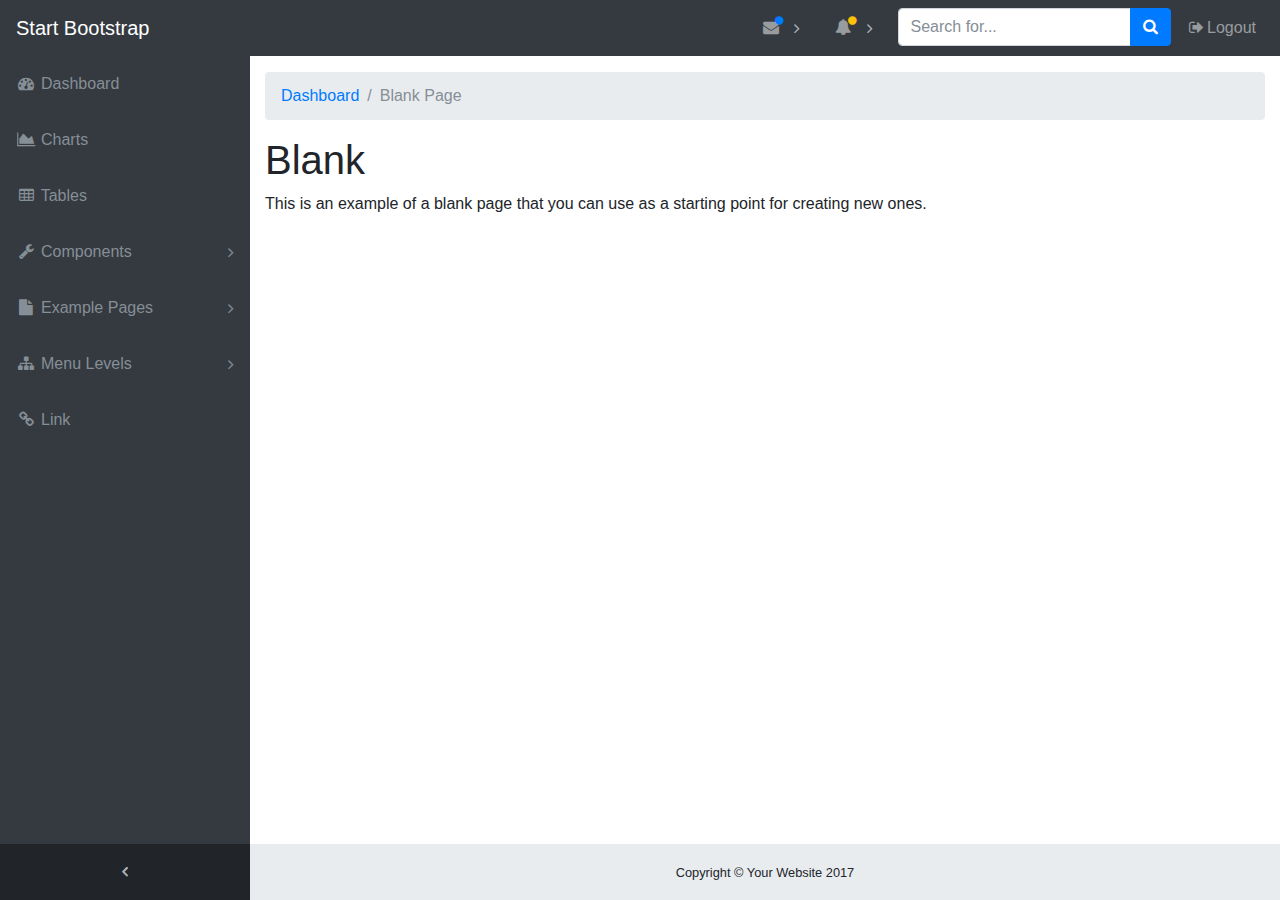
<file: login/blank.html>
<!DOCTYPE html>
<html lang="en">

<head>
  <meta charset="utf-8">
  <meta http-equiv="X-UA-Compatible" content="IE=edge">
  <meta name="viewport" content="width=device-width, initial-scale=1, shrink-to-fit=no">
  <meta name="description" content="">
  <meta name="author" content="">
  <title>SB Admin - Start Bootstrap Template</title>
  <!-- Bootstrap core CSS-->
  <link href="vendor/bootstrap/css/bootstrap.min.css" rel="stylesheet">
  <!-- Custom fonts for this template-->
  <link href="vendor/font-awesome/css/font-awesome.min.css" rel="stylesheet" type="text/css">
  <!-- Custom styles for this template-->
  <link href="css/sb-admin.css" rel="stylesheet">
</head>

<body class="fixed-nav sticky-footer bg-dark" id="page-top">
  <!-- Navigation-->
  <nav class="navbar navbar-expand-lg navbar-dark bg-dark fixed-top" id="mainNav">
    <a class="navbar-brand" href="index.html">Start Bootstrap</a>
    <button class="navbar-toggler navbar-toggler-right" type="button" data-toggle="collapse" data-target="#navbarResponsive" aria-controls="navbarResponsive" aria-expanded="false" aria-label="Toggle navigation">
      <span class="navbar-toggler-icon"></span>
    </button>
    <div class="collapse navbar-collapse" id="navbarResponsive">
      <ul class="navbar-nav navbar-sidenav" id="exampleAccordion">
        <li class="nav-item" data-toggle="tooltip" data-placement="right" title="Dashboard">
          <a class="nav-link" href="index.html">
            <i class="fa fa-fw fa-dashboard"></i>
            <span class="nav-link-text">Dashboard</span>
          </a>
        </li>
        <li class="nav-item" data-toggle="tooltip" data-placement="right" title="Charts">
          <a class="nav-link" href="charts.html">
            <i class="fa fa-fw fa-area-chart"></i>
            <span class="nav-link-text">Charts</span>
          </a>
        </li>
        <li class="nav-item" data-toggle="tooltip" data-placement="right" title="Tables">
          <a class="nav-link" href="tables.html">
            <i class="fa fa-fw fa-table"></i>
            <span class="nav-link-text">Tables</span>
          </a>
        </li>
        <li class="nav-item" data-toggle="tooltip" data-placement="right" title="Components">
          <a class="nav-link nav-link-collapse collapsed" data-toggle="collapse" href="#collapseComponents" data-parent="#exampleAccordion">
            <i class="fa fa-fw fa-wrench"></i>
            <span class="nav-link-text">Components</span>
          </a>
          <ul class="sidenav-second-level collapse" id="collapseComponents">
            <li>
              <a href="navbar.html">Navbar</a>
            </li>
            <li>
              <a href="cards.html">Cards</a>
            </li>
          </ul>
        </li>
        <li class="nav-item" data-toggle="tooltip" data-placement="right" title="Example Pages">
          <a class="nav-link nav-link-collapse collapsed" data-toggle="collapse" href="#collapseExamplePages" data-parent="#exampleAccordion">
            <i class="fa fa-fw fa-file"></i>
            <span class="nav-link-text">Example Pages</span>
          </a>
          <ul class="sidenav-second-level collapse" id="collapseExamplePages">
            <li>
              <a href="login.html">Login Page</a>
            </li>
            <li>
              <a href="register.html">Registration Page</a>
            </li>
            <li>
              <a href="forgot-password.html">Forgot Password Page</a>
            </li>
            <li>
              <a href="blank.html">Blank Page</a>
            </li>
          </ul>
        </li>
        <li class="nav-item" data-toggle="tooltip" data-placement="right" title="Menu Levels">
          <a class="nav-link nav-link-collapse collapsed" data-toggle="collapse" href="#collapseMulti" data-parent="#exampleAccordion">
            <i class="fa fa-fw fa-sitemap"></i>
            <span class="nav-link-text">Menu Levels</span>
          </a>
          <ul class="sidenav-second-level collapse" id="collapseMulti">
            <li>
              <a href="#">Second Level Item</a>
            </li>
            <li>
              <a href="#">Second Level Item</a>
            </li>
            <li>
              <a href="#">Second Level Item</a>
            </li>
            <li>
              <a class="nav-link-collapse collapsed" data-toggle="collapse" href="#collapseMulti2">Third Level</a>
              <ul class="sidenav-third-level collapse" id="collapseMulti2">
                <li>
                  <a href="#">Third Level Item</a>
                </li>
                <li>
                  <a href="#">Third Level Item</a>
                </li>
                <li>
                  <a href="#">Third Level Item</a>
                </li>
              </ul>
            </li>
          </ul>
        </li>
        <li class="nav-item" data-toggle="tooltip" data-placement="right" title="Link">
          <a class="nav-link" href="#">
            <i class="fa fa-fw fa-link"></i>
            <span class="nav-link-text">Link</span>
          </a>
        </li>
      </ul>
      <ul class="navbar-nav sidenav-toggler">
        <li class="nav-item">
          <a class="nav-link text-center" id="sidenavToggler">
            <i class="fa fa-fw fa-angle-left"></i>
          </a>
        </li>
      </ul>
      <ul class="navbar-nav ml-auto">
        <li class="nav-item dropdown">
          <a class="nav-link dropdown-toggle mr-lg-2" id="messagesDropdown" href="#" data-toggle="dropdown" aria-haspopup="true" aria-expanded="false">
            <i class="fa fa-fw fa-envelope"></i>
            <span class="d-lg-none">Messages
              <span class="badge badge-pill badge-primary">12 New</span>
            </span>
            <span class="indicator text-primary d-none d-lg-block">
              <i class="fa fa-fw fa-circle"></i>
            </span>
          </a>
          <div class="dropdown-menu" aria-labelledby="messagesDropdown">
            <h6 class="dropdown-header">New Messages:</h6>
            <div class="dropdown-divider"></div>
            <a class="dropdown-item" href="#">
              <strong>David Miller</strong>
              <span class="small float-right text-muted">11:21 AM</span>
              <div class="dropdown-message small">Hey there! This new version of SB Admin is pretty awesome! These messages clip off when they reach the end of the box so they don't overflow over to the sides!</div>
            </a>
            <div class="dropdown-divider"></div>
            <a class="dropdown-item" href="#">
              <strong>Jane Smith</strong>
              <span class="small float-right text-muted">11:21 AM</span>
              <div class="dropdown-message small">I was wondering if you could meet for an appointment at 3:00 instead of 4:00. Thanks!</div>
            </a>
            <div class="dropdown-divider"></div>
            <a class="dropdown-item" href="#">
              <strong>John Doe</strong>
              <span class="small float-right text-muted">11:21 AM</span>
              <div class="dropdown-message small">I've sent the final files over to you for review. When you're able to sign off of them let me know and we can discuss distribution.</div>
            </a>
            <div class="dropdown-divider"></div>
            <a class="dropdown-item small" href="#">View all messages</a>
          </div>
        </li>
        <li class="nav-item dropdown">
          <a class="nav-link dropdown-toggle mr-lg-2" id="alertsDropdown" href="#" data-toggle="dropdown" aria-haspopup="true" aria-expanded="false">
            <i class="fa fa-fw fa-bell"></i>
            <span class="d-lg-none">Alerts
              <span class="badge badge-pill badge-warning">6 New</span>
            </span>
            <span class="indicator text-warning d-none d-lg-block">
              <i class="fa fa-fw fa-circle"></i>
            </span>
          </a>
          <div class="dropdown-menu" aria-labelledby="alertsDropdown">
            <h6 class="dropdown-header">New Alerts:</h6>
            <div class="dropdown-divider"></div>
            <a class="dropdown-item" href="#">
              <span class="text-success">
                <strong>
                  <i class="fa fa-long-arrow-up fa-fw"></i>Status Update</strong>
              </span>
              <span class="small float-right text-muted">11:21 AM</span>
              <div class="dropdown-message small">This is an automated server response message. All systems are online.</div>
            </a>
            <div class="dropdown-divider"></div>
            <a class="dropdown-item" href="#">
              <span class="text-danger">
                <strong>
                  <i class="fa fa-long-arrow-down fa-fw"></i>Status Update</strong>
              </span>
              <span class="small float-right text-muted">11:21 AM</span>
              <div class="dropdown-message small">This is an automated server response message. All systems are online.</div>
            </a>
            <div class="dropdown-divider"></div>
            <a class="dropdown-item" href="#">
              <span class="text-success">
                <strong>
                  <i class="fa fa-long-arrow-up fa-fw"></i>Status Update</strong>
              </span>
              <span class="small float-right text-muted">11:21 AM</span>
              <div class="dropdown-message small">This is an automated server response message. All systems are online.</div>
            </a>
            <div class="dropdown-divider"></div>
            <a class="dropdown-item small" href="#">View all alerts</a>
          </div>
        </li>
        <li class="nav-item">
          <form class="form-inline my-2 my-lg-0 mr-lg-2">
            <div class="input-group">
              <input class="form-control" type="text" placeholder="Search for...">
              <span class="input-group-btn">
                <button class="btn btn-primary" type="button">
                  <i class="fa fa-search"></i>
                </button>
              </span>
            </div>
          </form>
        </li>
        <li class="nav-item">
          <a class="nav-link" data-toggle="modal" data-target="#exampleModal">
            <i class="fa fa-fw fa-sign-out"></i>Logout</a>
        </li>
      </ul>
    </div>
  </nav>
  <div class="content-wrapper">
    <div class="container-fluid">
      <!-- Breadcrumbs-->
      <ol class="breadcrumb">
        <li class="breadcrumb-item">
          <a href="index.html">Dashboard</a>
        </li>
        <li class="breadcrumb-item active">Blank Page</li>
      </ol>
      <div class="row">
        <div class="col-12">
          <h1>Blank</h1>
          <p>This is an example of a blank page that you can use as a starting point for creating new ones.</p>
        </div>
      </div>
    </div>
    <!-- /.container-fluid-->
    <!-- /.content-wrapper-->
    <footer class="sticky-footer">
      <div class="container">
        <div class="text-center">
          <small>Copyright © Your Website 2017</small>
        </div>
      </div>
    </footer>
    <!-- Scroll to Top Button-->
    <a class="scroll-to-top rounded" href="#page-top">
      <i class="fa fa-angle-up"></i>
    </a>
    <!-- Logout Modal-->
    <div class="modal fade" id="exampleModal" tabindex="-1" role="dialog" aria-labelledby="exampleModalLabel" aria-hidden="true">
      <div class="modal-dialog" role="document">
        <div class="modal-content">
          <div class="modal-header">
            <h5 class="modal-title" id="exampleModalLabel">Ready to Leave?</h5>
            <button class="close" type="button" data-dismiss="modal" aria-label="Close">
              <span aria-hidden="true">×</span>
            </button>
          </div>
          <div class="modal-body">Select "Logout" below if you are ready to end your current session.</div>
          <div class="modal-footer">
            <button class="btn btn-secondary" type="button" data-dismiss="modal">Cancel</button>
            <a class="btn btn-primary" href="login.html">Logout</a>
          </div>
        </div>
      </div>
    </div>
    <!-- Bootstrap core JavaScript-->
    <script src="vendor/jquery/jquery.min.js"></script>
    <script src="vendor/bootstrap/js/bootstrap.bundle.min.js"></script>
    <!-- Core plugin JavaScript-->
    <script src="vendor/jquery-easing/jquery.easing.min.js"></script>
    <!-- Custom scripts for all pages-->
    <script src="js/sb-admin.min.js"></script>
  </div>
</body>

</html>
</file>
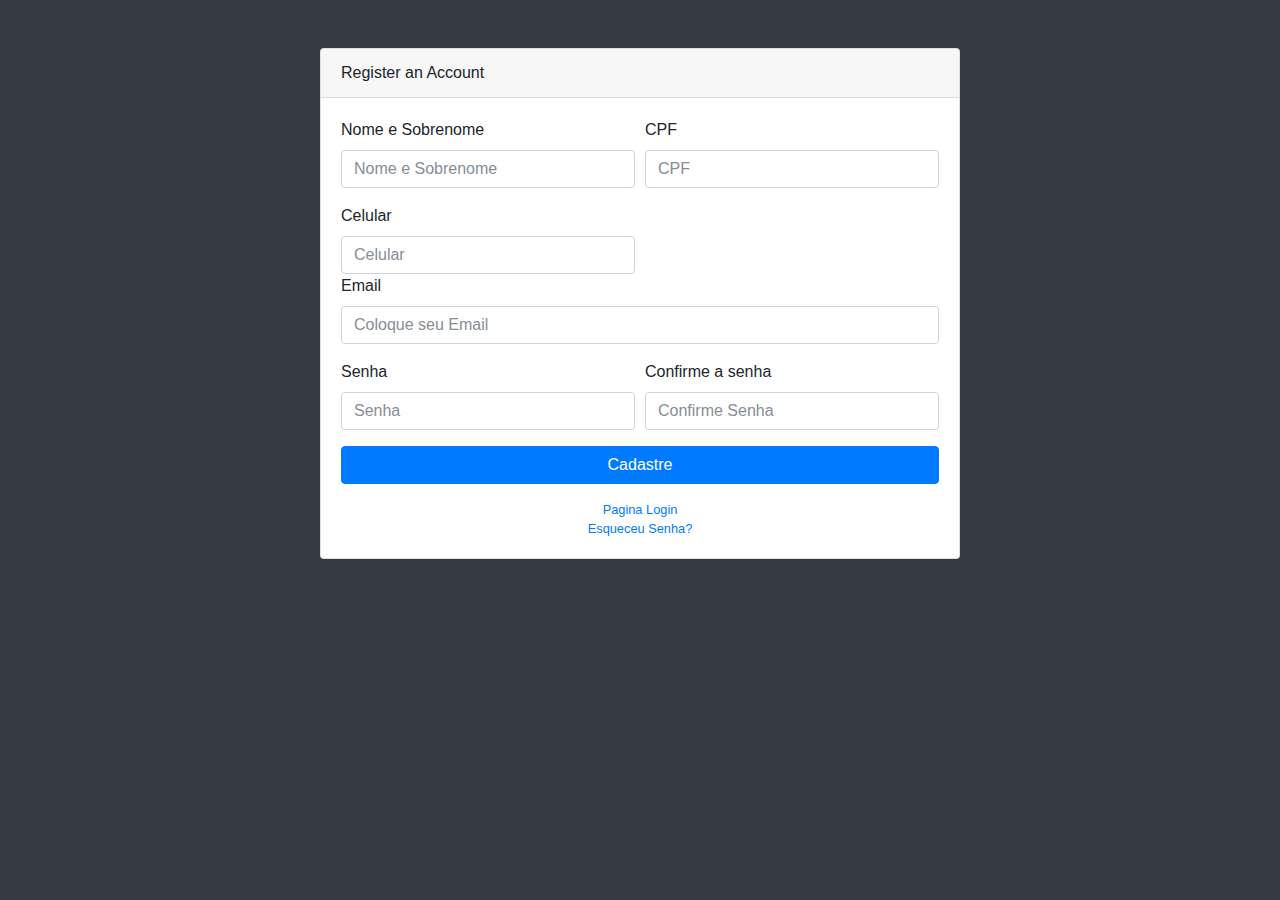
<file: login/cadastro.html>
<!DOCTYPE html>
<html lang="en">

<head>
  <meta charset="utf-8">
  <meta http-equiv="X-UA-Compatible" content="IE=edge">
  <meta name="viewport" content="width=device-width, initial-scale=1, shrink-to-fit=no">
  <meta name="description" content="">
  <meta name="author" content="">
  <title>SB Admin - Start Bootstrap Template</title>
  <!-- Bootstrap core CSS-->
  <link href="vendor/bootstrap/css/bootstrap.min.css" rel="stylesheet">
  <!-- Custom fonts for this template-->
  <link href="vendor/font-awesome/css/font-awesome.min.css" rel="stylesheet" type="text/css">
  <!-- Custom styles for this template-->
  <link href="css/sb-admin.css" rel="stylesheet">
</head>

<body class="bg-dark">
  <div class="container">
    <div class="card card-register mx-auto mt-5">
      <div class="card-header">Register an Account</div>
      <div class="card-body">
        <form>
          <div class="form-group">
            <div class="form-row">
              <div class="col-md-6">
                <label for="exampleInputName">Nome e Sobrenome</label>
                <input class="form-control" id="exampleInputName" type="text" aria-describedby="nameHelp" placeholder="Nome e Sobrenome">
              </div>
              <div class="col-md-6">
                <label for="exampleInputLastName">CPF</label>
                <input class="form-control" id="exampleInputLastName" type="text" aria-describedby="nameHelp" placeholder="CPF">
              </div>
            </div>
          </div>
		   <div class="form-row">
		  <div class="col-md-6">
                <label for="exampleInputCell">Celular</label>
                <input class="form-control" id="exampleInputCell" type="text" aria-describedby="cellHelp" placeholder="Celular">
         </div>
		 </div>

          <div class="form-group">
            <label for="exampleInputEmail1">Email</label>
            <input class="form-control" id="exampleInputEmail1" type="email" aria-describedby="emailHelp" placeholder="Coloque seu Email">
          </div>
          <div class="form-group">
            <div class="form-row">
              <div class="col-md-6">
                <label for="exampleInputPassword1">Senha</label>
                <input class="form-control" id="exampleInputPassword1" type="password" placeholder="Senha">
              </div>
              <div class="col-md-6">
                <label for="exampleConfirmPassword">Confirme a senha</label>
                <input class="form-control" id="exampleConfirmPassword" type="password" placeholder="Confirme Senha">
              </div>
            </div>
          </div>
          <a class="btn btn-primary btn-block" href="login.html">Cadastre</a>
        </form>
        <div class="text-center">
          <a class="d-block small mt-3" href="login.html">Pagina Login</a>
          <a class="d-block small" href="esqueci-senha.html">Esqueceu Senha?</a>
        </div>
      </div>
    </div>
  </div>
  <!-- Bootstrap core JavaScript-->
  <script src="vendor/jquery/jquery.min.js"></script>
  <script src="vendor/bootstrap/js/bootstrap.bundle.min.js"></script>
  <!-- Core plugin JavaScript-->
  <script src="vendor/jquery-easing/jquery.easing.min.js"></script>
</body>

</html>
</file>
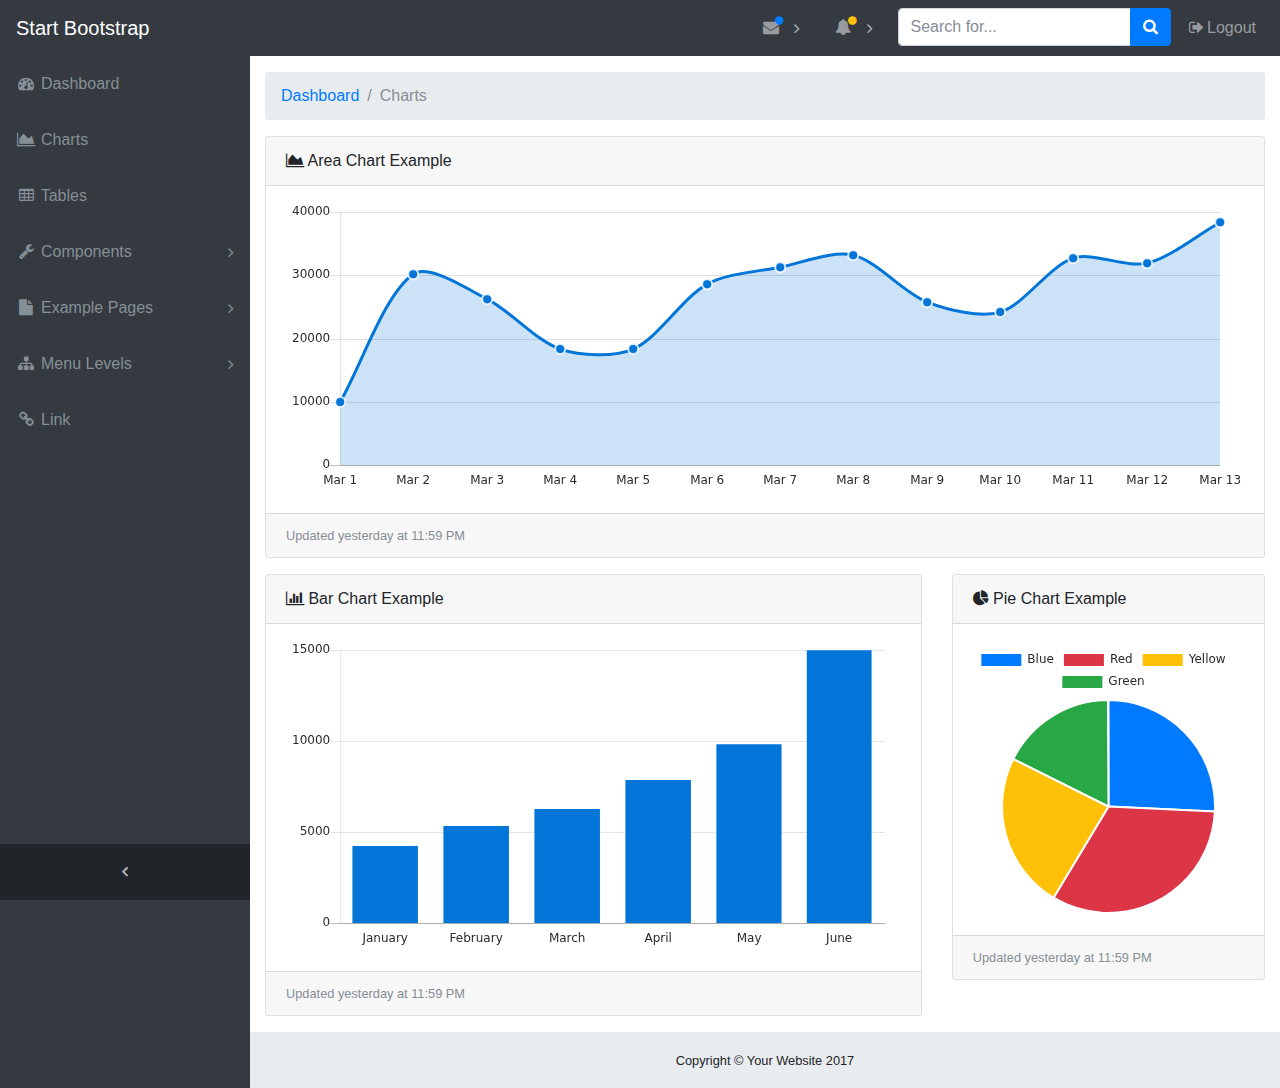
<file: login/charts.html>
<!DOCTYPE html>
<html lang="en">

<head>
  <meta charset="utf-8">
  <meta http-equiv="X-UA-Compatible" content="IE=edge">
  <meta name="viewport" content="width=device-width, initial-scale=1, shrink-to-fit=no">
  <meta name="description" content="">
  <meta name="author" content="">
  <title>SB Admin - Start Bootstrap Template</title>
  <!-- Bootstrap core CSS-->
  <link href="vendor/bootstrap/css/bootstrap.min.css" rel="stylesheet">
  <!-- Custom fonts for this template-->
  <link href="vendor/font-awesome/css/font-awesome.min.css" rel="stylesheet" type="text/css">
  <!-- Custom styles for this template-->
  <link href="css/sb-admin.css" rel="stylesheet">
</head>

<body class="fixed-nav sticky-footer bg-dark" id="page-top">
  <!-- Navigation-->
  <nav class="navbar navbar-expand-lg navbar-dark bg-dark fixed-top" id="mainNav">
    <a class="navbar-brand" href="index.html">Start Bootstrap</a>
    <button class="navbar-toggler navbar-toggler-right" type="button" data-toggle="collapse" data-target="#navbarResponsive" aria-controls="navbarResponsive" aria-expanded="false" aria-label="Toggle navigation">
      <span class="navbar-toggler-icon"></span>
    </button>
    <div class="collapse navbar-collapse" id="navbarResponsive">
      <ul class="navbar-nav navbar-sidenav" id="exampleAccordion">
        <li class="nav-item" data-toggle="tooltip" data-placement="right" title="Dashboard">
          <a class="nav-link" href="index.html">
            <i class="fa fa-fw fa-dashboard"></i>
            <span class="nav-link-text">Dashboard</span>
          </a>
        </li>
        <li class="nav-item" data-toggle="tooltip" data-placement="right" title="Charts">
          <a class="nav-link" href="charts.html">
            <i class="fa fa-fw fa-area-chart"></i>
            <span class="nav-link-text">Charts</span>
          </a>
        </li>
        <li class="nav-item" data-toggle="tooltip" data-placement="right" title="Tables">
          <a class="nav-link" href="tables.html">
            <i class="fa fa-fw fa-table"></i>
            <span class="nav-link-text">Tables</span>
          </a>
        </li>
        <li class="nav-item" data-toggle="tooltip" data-placement="right" title="Components">
          <a class="nav-link nav-link-collapse collapsed" data-toggle="collapse" href="#collapseComponents" data-parent="#exampleAccordion">
            <i class="fa fa-fw fa-wrench"></i>
            <span class="nav-link-text">Components</span>
          </a>
          <ul class="sidenav-second-level collapse" id="collapseComponents">
            <li>
              <a href="navbar.html">Navbar</a>
            </li>
            <li>
              <a href="cards.html">Cards</a>
            </li>
          </ul>
        </li>
        <li class="nav-item" data-toggle="tooltip" data-placement="right" title="Example Pages">
          <a class="nav-link nav-link-collapse collapsed" data-toggle="collapse" href="#collapseExamplePages" data-parent="#exampleAccordion">
            <i class="fa fa-fw fa-file"></i>
            <span class="nav-link-text">Example Pages</span>
          </a>
          <ul class="sidenav-second-level collapse" id="collapseExamplePages">
            <li>
              <a href="login.html">Login Page</a>
            </li>
            <li>
              <a href="register.html">Registration Page</a>
            </li>
            <li>
              <a href="forgot-password.html">Forgot Password Page</a>
            </li>
            <li>
              <a href="blank.html">Blank Page</a>
            </li>
          </ul>
        </li>
        <li class="nav-item" data-toggle="tooltip" data-placement="right" title="Menu Levels">
          <a class="nav-link nav-link-collapse collapsed" data-toggle="collapse" href="#collapseMulti" data-parent="#exampleAccordion">
            <i class="fa fa-fw fa-sitemap"></i>
            <span class="nav-link-text">Menu Levels</span>
          </a>
          <ul class="sidenav-second-level collapse" id="collapseMulti">
            <li>
              <a href="#">Second Level Item</a>
            </li>
            <li>
              <a href="#">Second Level Item</a>
            </li>
            <li>
              <a href="#">Second Level Item</a>
            </li>
            <li>
              <a class="nav-link-collapse collapsed" data-toggle="collapse" href="#collapseMulti2">Third Level</a>
              <ul class="sidenav-third-level collapse" id="collapseMulti2">
                <li>
                  <a href="#">Third Level Item</a>
                </li>
                <li>
                  <a href="#">Third Level Item</a>
                </li>
                <li>
                  <a href="#">Third Level Item</a>
                </li>
              </ul>
            </li>
          </ul>
        </li>
        <li class="nav-item" data-toggle="tooltip" data-placement="right" title="Link">
          <a class="nav-link" href="#">
            <i class="fa fa-fw fa-link"></i>
            <span class="nav-link-text">Link</span>
          </a>
        </li>
      </ul>
      <ul class="navbar-nav sidenav-toggler">
        <li class="nav-item">
          <a class="nav-link text-center" id="sidenavToggler">
            <i class="fa fa-fw fa-angle-left"></i>
          </a>
        </li>
      </ul>
      <ul class="navbar-nav ml-auto">
        <li class="nav-item dropdown">
          <a class="nav-link dropdown-toggle mr-lg-2" id="messagesDropdown" href="#" data-toggle="dropdown" aria-haspopup="true" aria-expanded="false">
            <i class="fa fa-fw fa-envelope"></i>
            <span class="d-lg-none">Messages
              <span class="badge badge-pill badge-primary">12 New</span>
            </span>
            <span class="indicator text-primary d-none d-lg-block">
              <i class="fa fa-fw fa-circle"></i>
            </span>
          </a>
          <div class="dropdown-menu" aria-labelledby="messagesDropdown">
            <h6 class="dropdown-header">New Messages:</h6>
            <div class="dropdown-divider"></div>
            <a class="dropdown-item" href="#">
              <strong>David Miller</strong>
              <span class="small float-right text-muted">11:21 AM</span>
              <div class="dropdown-message small">Hey there! This new version of SB Admin is pretty awesome! These messages clip off when they reach the end of the box so they don't overflow over to the sides!</div>
            </a>
            <div class="dropdown-divider"></div>
            <a class="dropdown-item" href="#">
              <strong>Jane Smith</strong>
              <span class="small float-right text-muted">11:21 AM</span>
              <div class="dropdown-message small">I was wondering if you could meet for an appointment at 3:00 instead of 4:00. Thanks!</div>
            </a>
            <div class="dropdown-divider"></div>
            <a class="dropdown-item" href="#">
              <strong>John Doe</strong>
              <span class="small float-right text-muted">11:21 AM</span>
              <div class="dropdown-message small">I've sent the final files over to you for review. When you're able to sign off of them let me know and we can discuss distribution.</div>
            </a>
            <div class="dropdown-divider"></div>
            <a class="dropdown-item small" href="#">View all messages</a>
          </div>
        </li>
        <li class="nav-item dropdown">
          <a class="nav-link dropdown-toggle mr-lg-2" id="alertsDropdown" href="#" data-toggle="dropdown" aria-haspopup="true" aria-expanded="false">
            <i class="fa fa-fw fa-bell"></i>
            <span class="d-lg-none">Alerts
              <span class="badge badge-pill badge-warning">6 New</span>
            </span>
            <span class="indicator text-warning d-none d-lg-block">
              <i class="fa fa-fw fa-circle"></i>
            </span>
          </a>
          <div class="dropdown-menu" aria-labelledby="alertsDropdown">
            <h6 class="dropdown-header">New Alerts:</h6>
            <div class="dropdown-divider"></div>
            <a class="dropdown-item" href="#">
              <span class="text-success">
                <strong>
                  <i class="fa fa-long-arrow-up fa-fw"></i>Status Update</strong>
              </span>
              <span class="small float-right text-muted">11:21 AM</span>
              <div class="dropdown-message small">This is an automated server response message. All systems are online.</div>
            </a>
            <div class="dropdown-divider"></div>
            <a class="dropdown-item" href="#">
              <span class="text-danger">
                <strong>
                  <i class="fa fa-long-arrow-down fa-fw"></i>Status Update</strong>
              </span>
              <span class="small float-right text-muted">11:21 AM</span>
              <div class="dropdown-message small">This is an automated server response message. All systems are online.</div>
            </a>
            <div class="dropdown-divider"></div>
            <a class="dropdown-item" href="#">
              <span class="text-success">
                <strong>
                  <i class="fa fa-long-arrow-up fa-fw"></i>Status Update</strong>
              </span>
              <span class="small float-right text-muted">11:21 AM</span>
              <div class="dropdown-message small">This is an automated server response message. All systems are online.</div>
            </a>
            <div class="dropdown-divider"></div>
            <a class="dropdown-item small" href="#">View all alerts</a>
          </div>
        </li>
        <li class="nav-item">
          <form class="form-inline my-2 my-lg-0 mr-lg-2">
            <div class="input-group">
              <input class="form-control" type="text" placeholder="Search for...">
              <span class="input-group-btn">
                <button class="btn btn-primary" type="button">
                  <i class="fa fa-search"></i>
                </button>
              </span>
            </div>
          </form>
        </li>
        <li class="nav-item">
          <a class="nav-link" data-toggle="modal" data-target="#exampleModal">
            <i class="fa fa-fw fa-sign-out"></i>Logout</a>
        </li>
      </ul>
    </div>
  </nav>
  <div class="content-wrapper">
    <div class="container-fluid">
      <!-- Breadcrumbs-->
      <ol class="breadcrumb">
        <li class="breadcrumb-item">
          <a href="#">Dashboard</a>
        </li>
        <li class="breadcrumb-item active">Charts</li>
      </ol>
      <!-- Area Chart Example-->
      <div class="card mb-3">
        <div class="card-header">
          <i class="fa fa-area-chart"></i> Area Chart Example</div>
        <div class="card-body">
          <canvas id="myAreaChart" width="100%" height="30"></canvas>
        </div>
        <div class="card-footer small text-muted">Updated yesterday at 11:59 PM</div>
      </div>
      <div class="row">
        <div class="col-lg-8">
          <!-- Example Bar Chart Card-->
          <div class="card mb-3">
            <div class="card-header">
              <i class="fa fa-bar-chart"></i> Bar Chart Example</div>
            <div class="card-body">
              <canvas id="myBarChart" width="100" height="50"></canvas>
            </div>
            <div class="card-footer small text-muted">Updated yesterday at 11:59 PM</div>
          </div>
        </div>
        <div class="col-lg-4">
          <!-- Example Pie Chart Card-->
          <div class="card mb-3">
            <div class="card-header">
              <i class="fa fa-pie-chart"></i> Pie Chart Example</div>
            <div class="card-body">
              <canvas id="myPieChart" width="100%" height="100"></canvas>
            </div>
            <div class="card-footer small text-muted">Updated yesterday at 11:59 PM</div>
          </div>
        </div>
      </div>
    </div>
    <!-- /.container-fluid-->
    <!-- /.content-wrapper-->
    <footer class="sticky-footer">
      <div class="container">
        <div class="text-center">
          <small>Copyright © Your Website 2017</small>
        </div>
      </div>
    </footer>
    <!-- Scroll to Top Button-->
    <a class="scroll-to-top rounded" href="#page-top">
      <i class="fa fa-angle-up"></i>
    </a>
    <!-- Logout Modal-->
    <div class="modal fade" id="exampleModal" tabindex="-1" role="dialog" aria-labelledby="exampleModalLabel" aria-hidden="true">
      <div class="modal-dialog" role="document">
        <div class="modal-content">
          <div class="modal-header">
            <h5 class="modal-title" id="exampleModalLabel">Ready to Leave?</h5>
            <button class="close" type="button" data-dismiss="modal" aria-label="Close">
              <span aria-hidden="true">×</span>
            </button>
          </div>
          <div class="modal-body">Select "Logout" below if you are ready to end your current session.</div>
          <div class="modal-footer">
            <button class="btn btn-secondary" type="button" data-dismiss="modal">Cancel</button>
            <a class="btn btn-primary" href="login.html">Logout</a>
          </div>
        </div>
      </div>
    </div>
    <!-- Bootstrap core JavaScript-->
    <script src="vendor/jquery/jquery.min.js"></script>
    <script src="vendor/bootstrap/js/bootstrap.bundle.min.js"></script>
    <!-- Core plugin JavaScript-->
    <script src="vendor/jquery-easing/jquery.easing.min.js"></script>
    <!-- Page level plugin JavaScript-->
    <script src="vendor/chart.js/Chart.min.js"></script>
    <!-- Custom scripts for all pages-->
    <script src="js/sb-admin.min.js"></script>
    <!-- Custom scripts for this page-->
    <script src="js/sb-admin-charts.min.js"></script>
  </div>
</body>

</html>
</file>
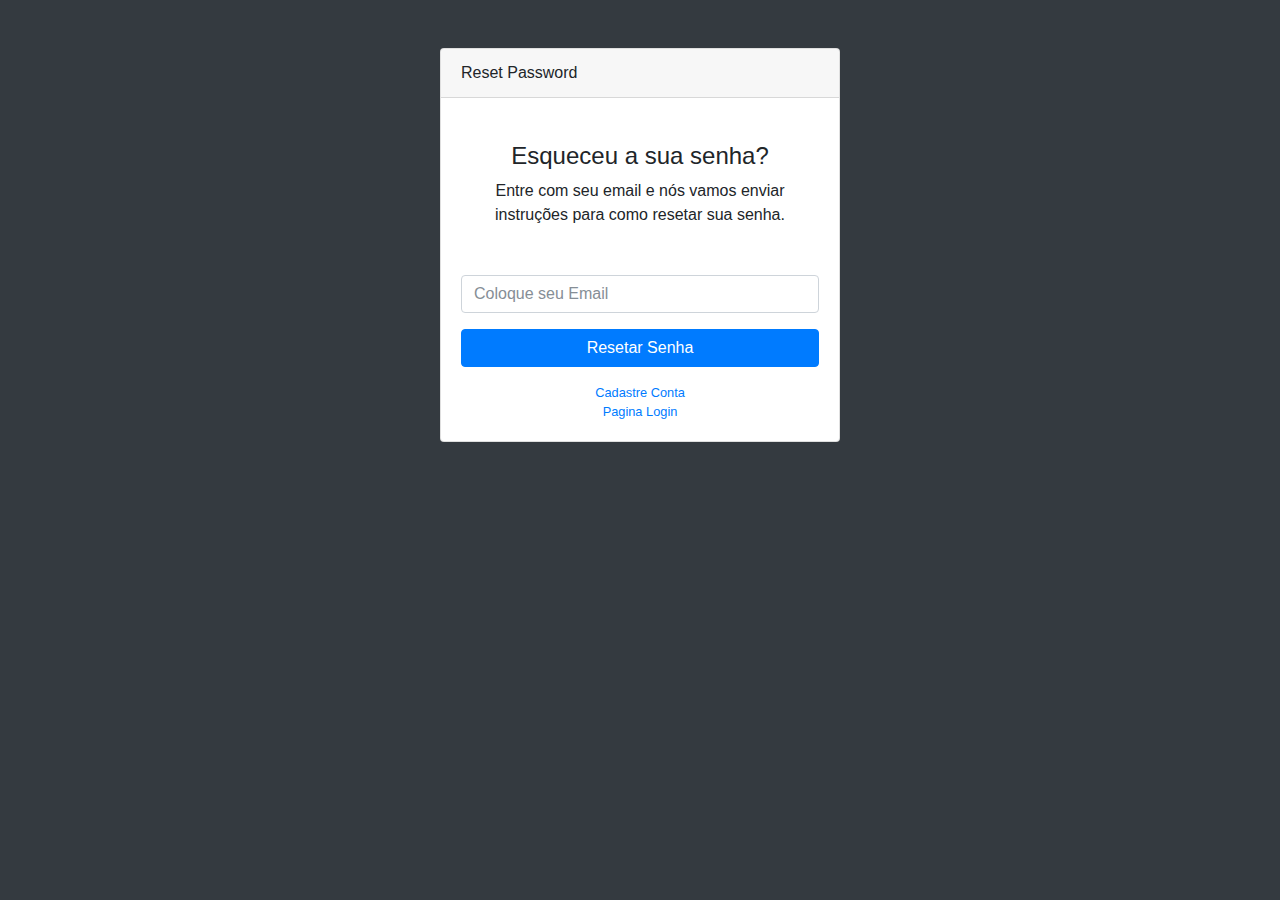
<file: login/esqueci-senha.html>
<!DOCTYPE html>
<html lang="en">

<head>
  <meta charset="utf-8">
  <meta http-equiv="X-UA-Compatible" content="IE=edge">
  <meta name="viewport" content="width=device-width, initial-scale=1, shrink-to-fit=no">
  <meta name="description" content="">
  <meta name="author" content="">
  <title>SB Admin - Start Bootstrap Template</title>
  <!-- Bootstrap core CSS-->
  <link href="vendor/bootstrap/css/bootstrap.min.css" rel="stylesheet">
  <!-- Custom fonts for this template-->
  <link href="vendor/font-awesome/css/font-awesome.min.css" rel="stylesheet" type="text/css">
  <!-- Custom styles for this template-->
  <link href="css/sb-admin.css" rel="stylesheet">
</head>

<body class="bg-dark">
  <div class="container">
    <div class="card card-login mx-auto mt-5">
      <div class="card-header">Reset Password</div>
      <div class="card-body">
        <div class="text-center mt-4 mb-5">
          <h4>Esqueceu a sua senha?</h4>
          <p>Entre com seu email e nós vamos enviar instruções para como resetar sua senha.</p>
        </div>
        <form>
          <div class="form-group">
            <input class="form-control" id="exampleInputEmail1" type="email" aria-describedby="emailHelp" placeholder="Coloque seu Email">
          </div>
          <a class="btn btn-primary btn-block" href="login.html">Resetar Senha</a>
        </form>
        <div class="text-center">
          <a class="d-block small mt-3" href="cadastro.html">Cadastre Conta</a>
          <a class="d-block small" href="login.html">Pagina Login</a>
        </div>
      </div>
    </div>
  </div>
  <!-- Bootstrap core JavaScript-->
  <script src="vendor/jquery/jquery.min.js"></script>
  <script src="vendor/bootstrap/js/bootstrap.bundle.min.js"></script>
  <!-- Core plugin JavaScript-->
  <script src="vendor/jquery-easing/jquery.easing.min.js"></script>
</body>

</html>
</file>
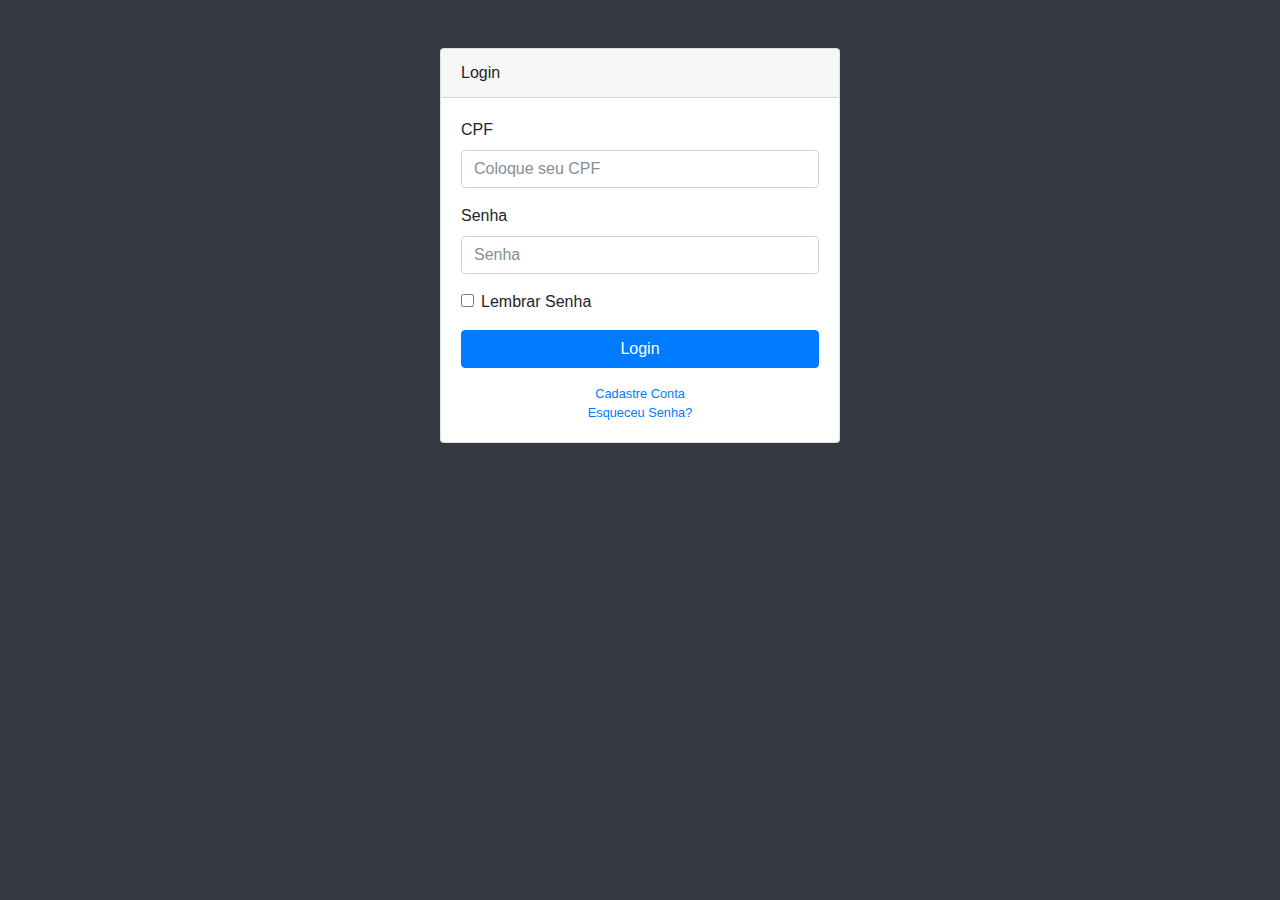
<file: login/login.html>
<!DOCTYPE html>
<html lang="en">

<head>
  <meta charset="utf-8">
  <meta http-equiv="X-UA-Compatible" content="IE=edge">
  <meta name="viewport" content="width=device-width, initial-scale=1, shrink-to-fit=no">
  <meta name="description" content="">
  <meta name="author" content="">
  <title>SB Admin - Start Bootstrap Template</title>
  <!-- Bootstrap core CSS-->
  <link href="vendor/bootstrap/css/bootstrap.min.css" rel="stylesheet">
  <!-- Custom fonts for this template-->
  <link href="vendor/font-awesome/css/font-awesome.min.css" rel="stylesheet" type="text/css">
  <!-- Custom styles for this template-->
  <link href="css/sb-admin.css" rel="stylesheet">
</head>

<body class="bg-dark">
  <div class="container">
    <div class="card card-login mx-auto mt-5">
      <div class="card-header">Login</div>
      <div class="card-body">
        <form>
          <div class="form-group">
            <label for="exampleInputEmail1">CPF</label>
            <input class="form-control" id="exampleInputEmail1" type="cpf" aria-describedby="emailHelp" placeholder="Coloque seu CPF">
          </div>
          <div class="form-group">
            <label for="exampleInputPassword1">Senha</label>
            <input class="form-control" id="exampleInputPassword1" type="password" placeholder="Senha">
          </div>
          <div class="form-group">
            <div class="form-check">
              <label class="form-check-label">
                <input class="form-check-input" type="checkbox"> Lembrar Senha</label>
            </div>
          </div>
          <a class="btn btn-primary btn-block" href="page.php">Login</a>
        </form>
        <div class="text-center">
          <a class="d-block small mt-3" href="cadastro.html">Cadastre Conta</a>
          <a class="d-block small" href="esqueci-senha.html">Esqueceu Senha?</a>
        </div>
      </div>
    </div>
  </div>
  <!-- Bootstrap core JavaScript-->
  <script src="vendor/jquery/jquery.min.js"></script>
  <script src="vendor/bootstrap/js/bootstrap.bundle.min.js"></script>
  <!-- Core plugin JavaScript-->
  <script src="vendor/jquery-easing/jquery.easing.min.js"></script>
</body>

</html>
</file>
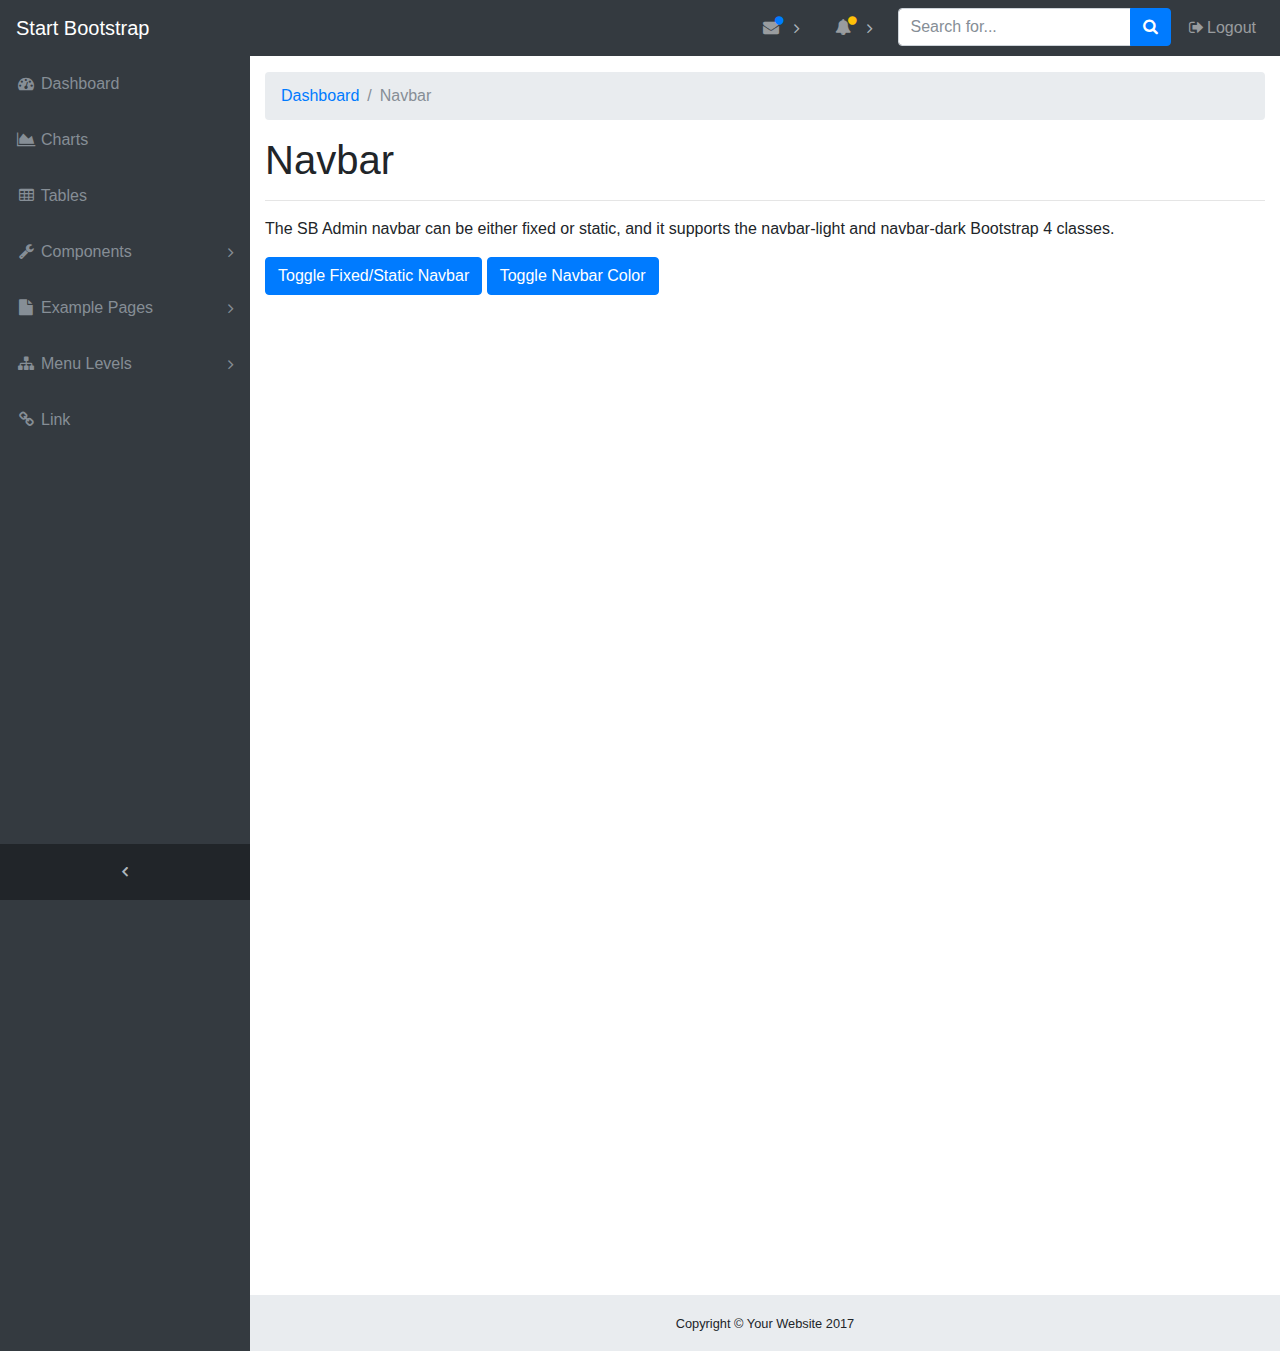
<file: login/navbar.html>
<!DOCTYPE html>
<html lang="en">

<head>
  <meta charset="utf-8">
  <meta http-equiv="X-UA-Compatible" content="IE=edge">
  <meta name="viewport" content="width=device-width, initial-scale=1, shrink-to-fit=no">
  <meta name="description" content="">
  <meta name="author" content="">
  <title>SB Admin - Start Bootstrap Template</title>
  <!-- Bootstrap core CSS-->
  <link href="vendor/bootstrap/css/bootstrap.min.css" rel="stylesheet">
  <!-- Custom fonts for this template-->
  <link href="vendor/font-awesome/css/font-awesome.min.css" rel="stylesheet" type="text/css">
  <!-- Custom styles for this template-->
  <link href="css/sb-admin.css" rel="stylesheet">
</head>

<body class="fixed-nav sticky-footer bg-dark" id="page-top">
  <!-- Navigation-->
  <nav class="navbar navbar-expand-lg navbar-dark bg-dark fixed-top" id="mainNav">
    <a class="navbar-brand" href="index.html">Start Bootstrap</a>
    <button class="navbar-toggler navbar-toggler-right" type="button" data-toggle="collapse" data-target="#navbarResponsive" aria-controls="navbarResponsive" aria-expanded="false" aria-label="Toggle navigation">
      <span class="navbar-toggler-icon"></span>
    </button>
    <div class="collapse navbar-collapse" id="navbarResponsive">
      <ul class="navbar-nav navbar-sidenav" id="exampleAccordion">
        <li class="nav-item" data-toggle="tooltip" data-placement="right" title="Dashboard">
          <a class="nav-link" href="index.html">
            <i class="fa fa-fw fa-dashboard"></i>
            <span class="nav-link-text">Dashboard</span>
          </a>
        </li>
        <li class="nav-item" data-toggle="tooltip" data-placement="right" title="Charts">
          <a class="nav-link" href="charts.html">
            <i class="fa fa-fw fa-area-chart"></i>
            <span class="nav-link-text">Charts</span>
          </a>
        </li>
        <li class="nav-item" data-toggle="tooltip" data-placement="right" title="Tables">
          <a class="nav-link" href="tables.html">
            <i class="fa fa-fw fa-table"></i>
            <span class="nav-link-text">Tables</span>
          </a>
        </li>
        <li class="nav-item" data-toggle="tooltip" data-placement="right" title="Components">
          <a class="nav-link nav-link-collapse collapsed" data-toggle="collapse" href="#collapseComponents" data-parent="#exampleAccordion">
            <i class="fa fa-fw fa-wrench"></i>
            <span class="nav-link-text">Components</span>
          </a>
          <ul class="sidenav-second-level collapse" id="collapseComponents">
            <li>
              <a href="navbar.html">Navbar</a>
            </li>
            <li>
              <a href="cards.html">Cards</a>
            </li>
          </ul>
        </li>
        <li class="nav-item" data-toggle="tooltip" data-placement="right" title="Example Pages">
          <a class="nav-link nav-link-collapse collapsed" data-toggle="collapse" href="#collapseExamplePages" data-parent="#exampleAccordion">
            <i class="fa fa-fw fa-file"></i>
            <span class="nav-link-text">Example Pages</span>
          </a>
          <ul class="sidenav-second-level collapse" id="collapseExamplePages">
            <li>
              <a href="login.html">Login Page</a>
            </li>
            <li>
              <a href="register.html">Registration Page</a>
            </li>
            <li>
              <a href="forgot-password.html">Forgot Password Page</a>
            </li>
            <li>
              <a href="blank.html">Blank Page</a>
            </li>
          </ul>
        </li>
        <li class="nav-item" data-toggle="tooltip" data-placement="right" title="Menu Levels">
          <a class="nav-link nav-link-collapse collapsed" data-toggle="collapse" href="#collapseMulti" data-parent="#exampleAccordion">
            <i class="fa fa-fw fa-sitemap"></i>
            <span class="nav-link-text">Menu Levels</span>
          </a>
          <ul class="sidenav-second-level collapse" id="collapseMulti">
            <li>
              <a href="#">Second Level Item</a>
            </li>
            <li>
              <a href="#">Second Level Item</a>
            </li>
            <li>
              <a href="#">Second Level Item</a>
            </li>
            <li>
              <a class="nav-link-collapse collapsed" data-toggle="collapse" href="#collapseMulti2">Third Level</a>
              <ul class="sidenav-third-level collapse" id="collapseMulti2">
                <li>
                  <a href="#">Third Level Item</a>
                </li>
                <li>
                  <a href="#">Third Level Item</a>
                </li>
                <li>
                  <a href="#">Third Level Item</a>
                </li>
              </ul>
            </li>
          </ul>
        </li>
        <li class="nav-item" data-toggle="tooltip" data-placement="right" title="Link">
          <a class="nav-link" href="#">
            <i class="fa fa-fw fa-link"></i>
            <span class="nav-link-text">Link</span>
          </a>
        </li>
      </ul>
      <ul class="navbar-nav sidenav-toggler">
        <li class="nav-item">
          <a class="nav-link text-center" id="sidenavToggler">
            <i class="fa fa-fw fa-angle-left"></i>
          </a>
        </li>
      </ul>
      <ul class="navbar-nav ml-auto">
        <li class="nav-item dropdown">
          <a class="nav-link dropdown-toggle mr-lg-2" id="messagesDropdown" href="#" data-toggle="dropdown" aria-haspopup="true" aria-expanded="false">
            <i class="fa fa-fw fa-envelope"></i>
            <span class="d-lg-none">Messages
              <span class="badge badge-pill badge-primary">12 New</span>
            </span>
            <span class="indicator text-primary d-none d-lg-block">
              <i class="fa fa-fw fa-circle"></i>
            </span>
          </a>
          <div class="dropdown-menu" aria-labelledby="messagesDropdown">
            <h6 class="dropdown-header">New Messages:</h6>
            <div class="dropdown-divider"></div>
            <a class="dropdown-item" href="#">
              <strong>David Miller</strong>
              <span class="small float-right text-muted">11:21 AM</span>
              <div class="dropdown-message small">Hey there! This new version of SB Admin is pretty awesome! These messages clip off when they reach the end of the box so they don't overflow over to the sides!</div>
            </a>
            <div class="dropdown-divider"></div>
            <a class="dropdown-item" href="#">
              <strong>Jane Smith</strong>
              <span class="small float-right text-muted">11:21 AM</span>
              <div class="dropdown-message small">I was wondering if you could meet for an appointment at 3:00 instead of 4:00. Thanks!</div>
            </a>
            <div class="dropdown-divider"></div>
            <a class="dropdown-item" href="#">
              <strong>John Doe</strong>
              <span class="small float-right text-muted">11:21 AM</span>
              <div class="dropdown-message small">I've sent the final files over to you for review. When you're able to sign off of them let me know and we can discuss distribution.</div>
            </a>
            <div class="dropdown-divider"></div>
            <a class="dropdown-item small" href="#">View all messages</a>
          </div>
        </li>
        <li class="nav-item dropdown">
          <a class="nav-link dropdown-toggle mr-lg-2" id="alertsDropdown" href="#" data-toggle="dropdown" aria-haspopup="true" aria-expanded="false">
            <i class="fa fa-fw fa-bell"></i>
            <span class="d-lg-none">Alerts
              <span class="badge badge-pill badge-warning">6 New</span>
            </span>
            <span class="indicator text-warning d-none d-lg-block">
              <i class="fa fa-fw fa-circle"></i>
            </span>
          </a>
          <div class="dropdown-menu" aria-labelledby="alertsDropdown">
            <h6 class="dropdown-header">New Alerts:</h6>
            <div class="dropdown-divider"></div>
            <a class="dropdown-item" href="#">
              <span class="text-success">
                <strong>
                  <i class="fa fa-long-arrow-up fa-fw"></i>Status Update</strong>
              </span>
              <span class="small float-right text-muted">11:21 AM</span>
              <div class="dropdown-message small">This is an automated server response message. All systems are online.</div>
            </a>
            <div class="dropdown-divider"></div>
            <a class="dropdown-item" href="#">
              <span class="text-danger">
                <strong>
                  <i class="fa fa-long-arrow-down fa-fw"></i>Status Update</strong>
              </span>
              <span class="small float-right text-muted">11:21 AM</span>
              <div class="dropdown-message small">This is an automated server response message. All systems are online.</div>
            </a>
            <div class="dropdown-divider"></div>
            <a class="dropdown-item" href="#">
              <span class="text-success">
                <strong>
                  <i class="fa fa-long-arrow-up fa-fw"></i>Status Update</strong>
              </span>
              <span class="small float-right text-muted">11:21 AM</span>
              <div class="dropdown-message small">This is an automated server response message. All systems are online.</div>
            </a>
            <div class="dropdown-divider"></div>
            <a class="dropdown-item small" href="#">View all alerts</a>
          </div>
        </li>
        <li class="nav-item">
          <form class="form-inline my-2 my-lg-0 mr-lg-2">
            <div class="input-group">
              <input class="form-control" type="text" placeholder="Search for...">
              <span class="input-group-btn">
                <button class="btn btn-primary" type="button">
                  <i class="fa fa-search"></i>
                </button>
              </span>
            </div>
          </form>
        </li>
        <li class="nav-item">
          <a class="nav-link" data-toggle="modal" data-target="#exampleModal">
            <i class="fa fa-fw fa-sign-out"></i>Logout</a>
        </li>
      </ul>
    </div>
  </nav>
  <div class="content-wrapper">
    <div class="container-fluid">
      <!-- Breadcrumbs-->
      <ol class="breadcrumb">
        <li class="breadcrumb-item">
          <a href="#">Dashboard</a>
        </li>
        <li class="breadcrumb-item active">Navbar</li>
      </ol>
      <h1>Navbar</h1>
      <hr>
      <p>The SB Admin navbar can be either fixed or static, and it supports the navbar-light and navbar-dark Bootstrap 4 classes.</p>
      <a class="btn btn-primary" href="#" id="toggleNavPosition">Toggle Fixed/Static Navbar</a>
      <a class="btn btn-primary" href="#" id="toggleNavColor">Toggle Navbar Color</a>
      <!-- Blank div to give the page height to preview the fixed vs. static navbar-->
      <div style="height: 1000px;"></div>
    </div>
    <!-- /.container-fluid-->
    <!-- /.content-wrapper-->
    <footer class="sticky-footer">
      <div class="container">
        <div class="text-center">
          <small>Copyright © Your Website 2017</small>
        </div>
      </div>
    </footer>
    <!-- Scroll to Top Button-->
    <a class="scroll-to-top rounded" href="#page-top">
      <i class="fa fa-angle-up"></i>
    </a>
    <!-- Logout Modal-->
    <div class="modal fade" id="exampleModal" tabindex="-1" role="dialog" aria-labelledby="exampleModalLabel" aria-hidden="true">
      <div class="modal-dialog" role="document">
        <div class="modal-content">
          <div class="modal-header">
            <h5 class="modal-title" id="exampleModalLabel">Ready to Leave?</h5>
            <button class="close" type="button" data-dismiss="modal" aria-label="Close">
              <span aria-hidden="true">×</span>
            </button>
          </div>
          <div class="modal-body">Select "Logout" below if you are ready to end your current session.</div>
          <div class="modal-footer">
            <button class="btn btn-secondary" type="button" data-dismiss="modal">Cancel</button>
            <a class="btn btn-primary" href="login.html">Logout</a>
          </div>
        </div>
      </div>
    </div>
    <!-- Bootstrap core JavaScript-->
    <script src="vendor/jquery/jquery.min.js"></script>
    <script src="vendor/bootstrap/js/bootstrap.bundle.min.js"></script>
    <!-- Core plugin JavaScript-->
    <script src="vendor/jquery-easing/jquery.easing.min.js"></script>
    <!-- Custom scripts for all pages-->
    <script src="js/sb-admin.min.js"></script>
    <!-- Custom scripts for this page-->
    <!-- Toggle between fixed and static navbar-->
    <script>
    $('#toggleNavPosition').click(function() {
      $('body').toggleClass('fixed-nav');
      $('nav').toggleClass('fixed-top static-top');
    });

    </script>
    <!-- Toggle between dark and light navbar-->
    <script>
    $('#toggleNavColor').click(function() {
      $('nav').toggleClass('navbar-dark navbar-light');
      $('nav').toggleClass('bg-dark bg-light');
      $('body').toggleClass('bg-dark bg-light');
    });

    </script>
  </div>
</body>

</html>
</file>
<file: login/css/sb-admin.css>
/*!
 * Start Bootstrap - SB Admin v4.0.0-beta.2 (https://startbootstrap.com/template-overviews/sb-admin)
 * Copyright 2013-2017 Start Bootstrap
 * Licensed under MIT (https://github.com/BlackrockDigital/startbootstrap-sb-admin/blob/master/LICENSE)
 */
html {
  position: relative;
  min-height: 100%; }

body {
  overflow-x: hidden; }

body.sticky-footer {
  margin-bottom: 56px; }
  body.sticky-footer .content-wrapper {
    min-height: calc(100vh - 56px - 56px); }

body.fixed-nav {
  padding-top: 56px; }

.content-wrapper {
  min-height: calc(100vh - 56px);
  padding-top: 1rem; }

.scroll-to-top {
  position: fixed;
  right: 15px;
  bottom: 3px;
  display: none;
  width: 50px;
  height: 50px;
  text-align: center;
  color: white;
  background: rgba(52, 58, 64, 0.5);
  line-height: 45px; }
  .scroll-to-top:focus, .scroll-to-top:hover {
    color: white; }
  .scroll-to-top:hover {
    background: #343a40; }
  .scroll-to-top i {
    font-weight: 800; }

.smaller {
  font-size: 0.7rem; }

.o-hidden {
  overflow: hidden !important; }

.z-0 {
  z-index: 0; }

.z-1 {
  z-index: 1; }

#mainNav .navbar-collapse {
  overflow: auto;
  max-height: 75vh; }
  #mainNav .navbar-collapse .navbar-nav .nav-item .nav-link {
    cursor: pointer; }
  #mainNav .navbar-collapse .navbar-sidenav .nav-link-collapse:after {
    float: right;
    content: '\f107';
    font-family: 'FontAwesome'; }
  #mainNav .navbar-collapse .navbar-sidenav .nav-link-collapse.collapsed:after {
    content: '\f105'; }
  #mainNav .navbar-collapse .navbar-sidenav .sidenav-second-level,
  #mainNav .navbar-collapse .navbar-sidenav .sidenav-third-level {
    padding-left: 0; }
    #mainNav .navbar-collapse .navbar-sidenav .sidenav-second-level > li > a,
    #mainNav .navbar-collapse .navbar-sidenav .sidenav-third-level > li > a {
      display: block;
      padding: 0.5em 0; }
      #mainNav .navbar-collapse .navbar-sidenav .sidenav-second-level > li > a:focus, #mainNav .navbar-collapse .navbar-sidenav .sidenav-second-level > li > a:hover,
      #mainNav .navbar-collapse .navbar-sidenav .sidenav-third-level > li > a:focus,
      #mainNav .navbar-collapse .navbar-sidenav .sidenav-third-level > li > a:hover {
        text-decoration: none; }
  #mainNav .navbar-collapse .navbar-sidenav .sidenav-second-level > li > a {
    padding-left: 1em; }
  #mainNav .navbar-collapse .navbar-sidenav .sidenav-third-level > li > a {
    padding-left: 2em; }
  #mainNav .navbar-collapse .sidenav-toggler {
    display: none; }
  #mainNav .navbar-collapse .navbar-nav > .nav-item.dropdown > .nav-link {
    position: relative;
    min-width: 45px; }
    #mainNav .navbar-collapse .navbar-nav > .nav-item.dropdown > .nav-link:after {
      float: right;
      width: auto;
      content: '\f105';
      border: none;
      font-family: 'FontAwesome'; }
    #mainNav .navbar-collapse .navbar-nav > .nav-item.dropdown > .nav-link .indicator {
      position: absolute;
      top: 5px;
      left: 21px;
      font-size: 10px; }
  #mainNav .navbar-collapse .navbar-nav > .nav-item.dropdown.show > .nav-link:after {
    content: '\f107'; }
  #mainNav .navbar-collapse .navbar-nav > .nav-item.dropdown .dropdown-menu > .dropdown-item > .dropdown-message {
    overflow: hidden;
    max-width: none;
    text-overflow: ellipsis; }

@media (min-width: 992px) {
  #mainNav .navbar-brand {
    width: 250px; }
  #mainNav .navbar-collapse {
    overflow: visible;
    max-height: none; }
    #mainNav .navbar-collapse .navbar-sidenav {
      position: absolute;
      top: 0;
      left: 0;
      overflow-x: hidden;
      overflow-y: auto;
      -webkit-flex-direction: column;
      -ms-flex-direction: column;
      flex-direction: column;
      margin-top: 56px; }
      #mainNav .navbar-collapse .navbar-sidenav > .nav-item {
        width: 250px;
        padding: 0; }
        #mainNav .navbar-collapse .navbar-sidenav > .nav-item > .nav-link {
          padding: 1em; }
        #mainNav .navbar-collapse .navbar-sidenav > .nav-item .sidenav-second-level,
        #mainNav .navbar-collapse .navbar-sidenav > .nav-item .sidenav-third-level {
          padding-left: 0;
          list-style: none; }
          #mainNav .navbar-collapse .navbar-sidenav > .nav-item .sidenav-second-level > li,
          #mainNav .navbar-collapse .navbar-sidenav > .nav-item .sidenav-third-level > li {
            width: 250px; }
            #mainNav .navbar-collapse .navbar-sidenav > .nav-item .sidenav-second-level > li > a,
            #mainNav .navbar-collapse .navbar-sidenav > .nav-item .sidenav-third-level > li > a {
              padding: 1em; }
        #mainNav .navbar-collapse .navbar-sidenav > .nav-item .sidenav-second-level > li > a {
          padding-left: 2.75em; }
        #mainNav .navbar-collapse .navbar-sidenav > .nav-item .sidenav-third-level > li > a {
          padding-left: 3.75em; }
    #mainNav .navbar-collapse .navbar-nav > .nav-item.dropdown > .nav-link {
      min-width: 0; }
      #mainNav .navbar-collapse .navbar-nav > .nav-item.dropdown > .nav-link:after {
        width: 24px;
        text-align: center; }
    #mainNav .navbar-collapse .navbar-nav > .nav-item.dropdown .dropdown-menu > .dropdown-item > .dropdown-message {
      max-width: 300px; } }

#mainNav.fixed-top .sidenav-toggler {
  display: none; }

@media (min-width: 992px) {
  #mainNav.fixed-top .navbar-sidenav {
    height: calc(100vh - 112px); }
  #mainNav.fixed-top .sidenav-toggler {
    position: absolute;
    top: 0;
    left: 0;
    display: flex;
    overflow-x: hidden;
    overflow-y: auto;
    -webkit-flex-direction: column;
    -ms-flex-direction: column;
    flex-direction: column;
    margin-top: calc(100vh - 56px); }
    #mainNav.fixed-top .sidenav-toggler > .nav-item {
      width: 250px;
      padding: 0; }
      #mainNav.fixed-top .sidenav-toggler > .nav-item > .nav-link {
        padding: 1em; } }

#mainNav.fixed-top.navbar-dark .sidenav-toggler {
  background-color: #212529; }
  #mainNav.fixed-top.navbar-dark .sidenav-toggler a i {
    color: #adb5bd; }

#mainNav.fixed-top.navbar-light .sidenav-toggler {
  background-color: #dee2e6; }
  #mainNav.fixed-top.navbar-light .sidenav-toggler a i {
    color: rgba(0, 0, 0, 0.5); }

body.sidenav-toggled #mainNav.fixed-top .sidenav-toggler {
  overflow-x: hidden;
  width: 55px; }
  body.sidenav-toggled #mainNav.fixed-top .sidenav-toggler .nav-item,
  body.sidenav-toggled #mainNav.fixed-top .sidenav-toggler .nav-link {
    width: 55px !important; }

body.sidenav-toggled #mainNav.fixed-top #sidenavToggler i {
  -webkit-transform: scaleX(-1);
  -moz-transform: scaleX(-1);
  -o-transform: scaleX(-1);
  transform: scaleX(-1);
  filter: FlipH;
  -ms-filter: 'FlipH'; }

#mainNav.static-top .sidenav-toggler {
  display: none; }

@media (min-width: 992px) {
  #mainNav.static-top .sidenav-toggler {
    display: flex; } }

body.sidenav-toggled #mainNav.static-top #sidenavToggler i {
  -webkit-transform: scaleX(-1);
  -moz-transform: scaleX(-1);
  -o-transform: scaleX(-1);
  transform: scaleX(-1);
  filter: FlipH;
  -ms-filter: 'FlipH'; }

.content-wrapper {
  overflow-x: hidden;
  background: white; }
  @media (min-width: 992px) {
    .content-wrapper {
      margin-left: 250px; } }

#sidenavToggler i {
  font-weight: 800; }

.navbar-sidenav-tooltip.show {
  display: none; }

@media (min-width: 992px) {
  body.sidenav-toggled .content-wrapper {
    margin-left: 55px; } }

body.sidenav-toggled .navbar-sidenav {
  overflow-x: hidden;
  width: 55px; }
  body.sidenav-toggled .navbar-sidenav .nav-link-text {
    display: none; }
  body.sidenav-toggled .navbar-sidenav .nav-item,
  body.sidenav-toggled .navbar-sidenav .nav-link {
    width: 55px !important; }
    body.sidenav-toggled .navbar-sidenav .nav-item:after,
    body.sidenav-toggled .navbar-sidenav .nav-link:after {
      display: none; }

body.sidenav-toggled .navbar-sidenav-tooltip.show {
  display: flex; }

#mainNav.navbar-dark .navbar-collapse .navbar-sidenav .nav-link-collapse:after {
  color: #868e96; }

#mainNav.navbar-dark .navbar-collapse .navbar-sidenav > .nav-item > .nav-link {
  color: #868e96; }
  #mainNav.navbar-dark .navbar-collapse .navbar-sidenav > .nav-item > .nav-link:hover {
    color: #adb5bd; }

#mainNav.navbar-dark .navbar-collapse .navbar-sidenav > .nav-item .sidenav-second-level > li > a,
#mainNav.navbar-dark .navbar-collapse .navbar-sidenav > .nav-item .sidenav-third-level > li > a {
  color: #868e96; }
  #mainNav.navbar-dark .navbar-collapse .navbar-sidenav > .nav-item .sidenav-second-level > li > a:focus, #mainNav.navbar-dark .navbar-collapse .navbar-sidenav > .nav-item .sidenav-second-level > li > a:hover,
  #mainNav.navbar-dark .navbar-collapse .navbar-sidenav > .nav-item .sidenav-third-level > li > a:focus,
  #mainNav.navbar-dark .navbar-collapse .navbar-sidenav > .nav-item .sidenav-third-level > li > a:hover {
    color: #adb5bd; }

#mainNav.navbar-dark .navbar-collapse .navbar-nav > .nav-item.dropdown > .nav-link:after {
  color: #adb5bd; }

@media (min-width: 992px) {
  #mainNav.navbar-dark .navbar-collapse .navbar-sidenav {
    background: #343a40; }
    #mainNav.navbar-dark .navbar-collapse .navbar-sidenav li.active a {
      color: white !important;
      background-color: #495057; }
      #mainNav.navbar-dark .navbar-collapse .navbar-sidenav li.active a:focus, #mainNav.navbar-dark .navbar-collapse .navbar-sidenav li.active a:hover {
        color: white; }
    #mainNav.navbar-dark .navbar-collapse .navbar-sidenav > .nav-item .sidenav-second-level,
    #mainNav.navbar-dark .navbar-collapse .navbar-sidenav > .nav-item .sidenav-third-level {
      background: #343a40; } }

#mainNav.navbar-light .navbar-collapse .navbar-sidenav .nav-link-collapse:after {
  color: rgba(0, 0, 0, 0.5); }

#mainNav.navbar-light .navbar-collapse .navbar-sidenav > .nav-item > .nav-link {
  color: rgba(0, 0, 0, 0.5); }
  #mainNav.navbar-light .navbar-collapse .navbar-sidenav > .nav-item > .nav-link:hover {
    color: rgba(0, 0, 0, 0.7); }

#mainNav.navbar-light .navbar-collapse .navbar-sidenav > .nav-item .sidenav-second-level > li > a,
#mainNav.navbar-light .navbar-collapse .navbar-sidenav > .nav-item .sidenav-third-level > li > a {
  color: rgba(0, 0, 0, 0.5); }
  #mainNav.navbar-light .navbar-collapse .navbar-sidenav > .nav-item .sidenav-second-level > li > a:focus, #mainNav.navbar-light .navbar-collapse .navbar-sidenav > .nav-item .sidenav-second-level > li > a:hover,
  #mainNav.navbar-light .navbar-collapse .navbar-sidenav > .nav-item .sidenav-third-level > li > a:focus,
  #mainNav.navbar-light .navbar-collapse .navbar-sidenav > .nav-item .sidenav-third-level > li > a:hover {
    color: rgba(0, 0, 0, 0.7); }

#mainNav.navbar-light .navbar-collapse .navbar-nav > .nav-item.dropdown > .nav-link:after {
  color: rgba(0, 0, 0, 0.5); }

@media (min-width: 992px) {
  #mainNav.navbar-light .navbar-collapse .navbar-sidenav {
    background: #f8f9fa; }
    #mainNav.navbar-light .navbar-collapse .navbar-sidenav li.active a {
      color: #000 !important;
      background-color: #e9ecef; }
      #mainNav.navbar-light .navbar-collapse .navbar-sidenav li.active a:focus, #mainNav.navbar-light .navbar-collapse .navbar-sidenav li.active a:hover {
        color: #000; }
    #mainNav.navbar-light .navbar-collapse .navbar-sidenav > .nav-item .sidenav-second-level,
    #mainNav.navbar-light .navbar-collapse .navbar-sidenav > .nav-item .sidenav-third-level {
      background: #f8f9fa; } }

.card-body-icon {
  position: absolute;
  z-index: 0;
  top: -25px;
  right: -25px;
  font-size: 5rem;
  -webkit-transform: rotate(15deg);
  -ms-transform: rotate(15deg);
  transform: rotate(15deg); }

@media (min-width: 576px) {
  .card-columns {
    column-count: 1; } }

@media (min-width: 768px) {
  .card-columns {
    column-count: 2; } }

@media (min-width: 1200px) {
  .card-columns {
    column-count: 2; } }

.card-login {
  max-width: 25rem; }

.card-register {
  max-width: 40rem; }

footer.sticky-footer {
  position: absolute;
  right: 0;
  bottom: 0;
  width: 100%;
  height: 56px;
  background-color: #e9ecef;
  line-height: 55px; }
  @media (min-width: 992px) {
    footer.sticky-footer {
      width: calc(100% - 250px); } }

@media (min-width: 992px) {
  body.sidenav-toggled footer.sticky-footer {
    width: calc(100% - 55px); } }
</file>
